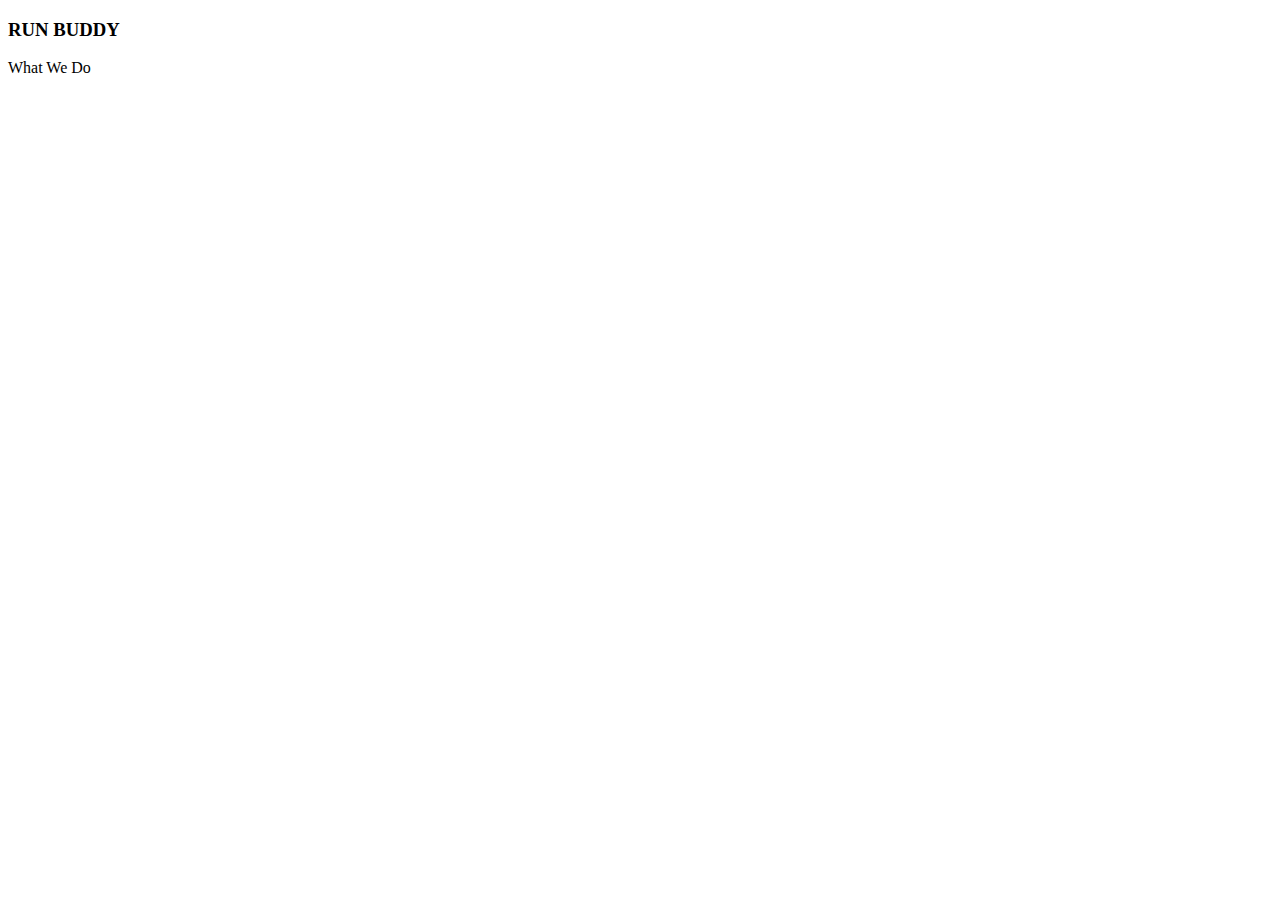
<file: index.html>
<!DOCTYPE html>
<html Lang="en">
    <Head> 
        <meta charset="UTF-8" />
        <title>Run Buddy</title>
    </Head>
    <body> 
        <h3>RUN BUDDY </h3>
        What We Do
    </body>
</html>
</file>
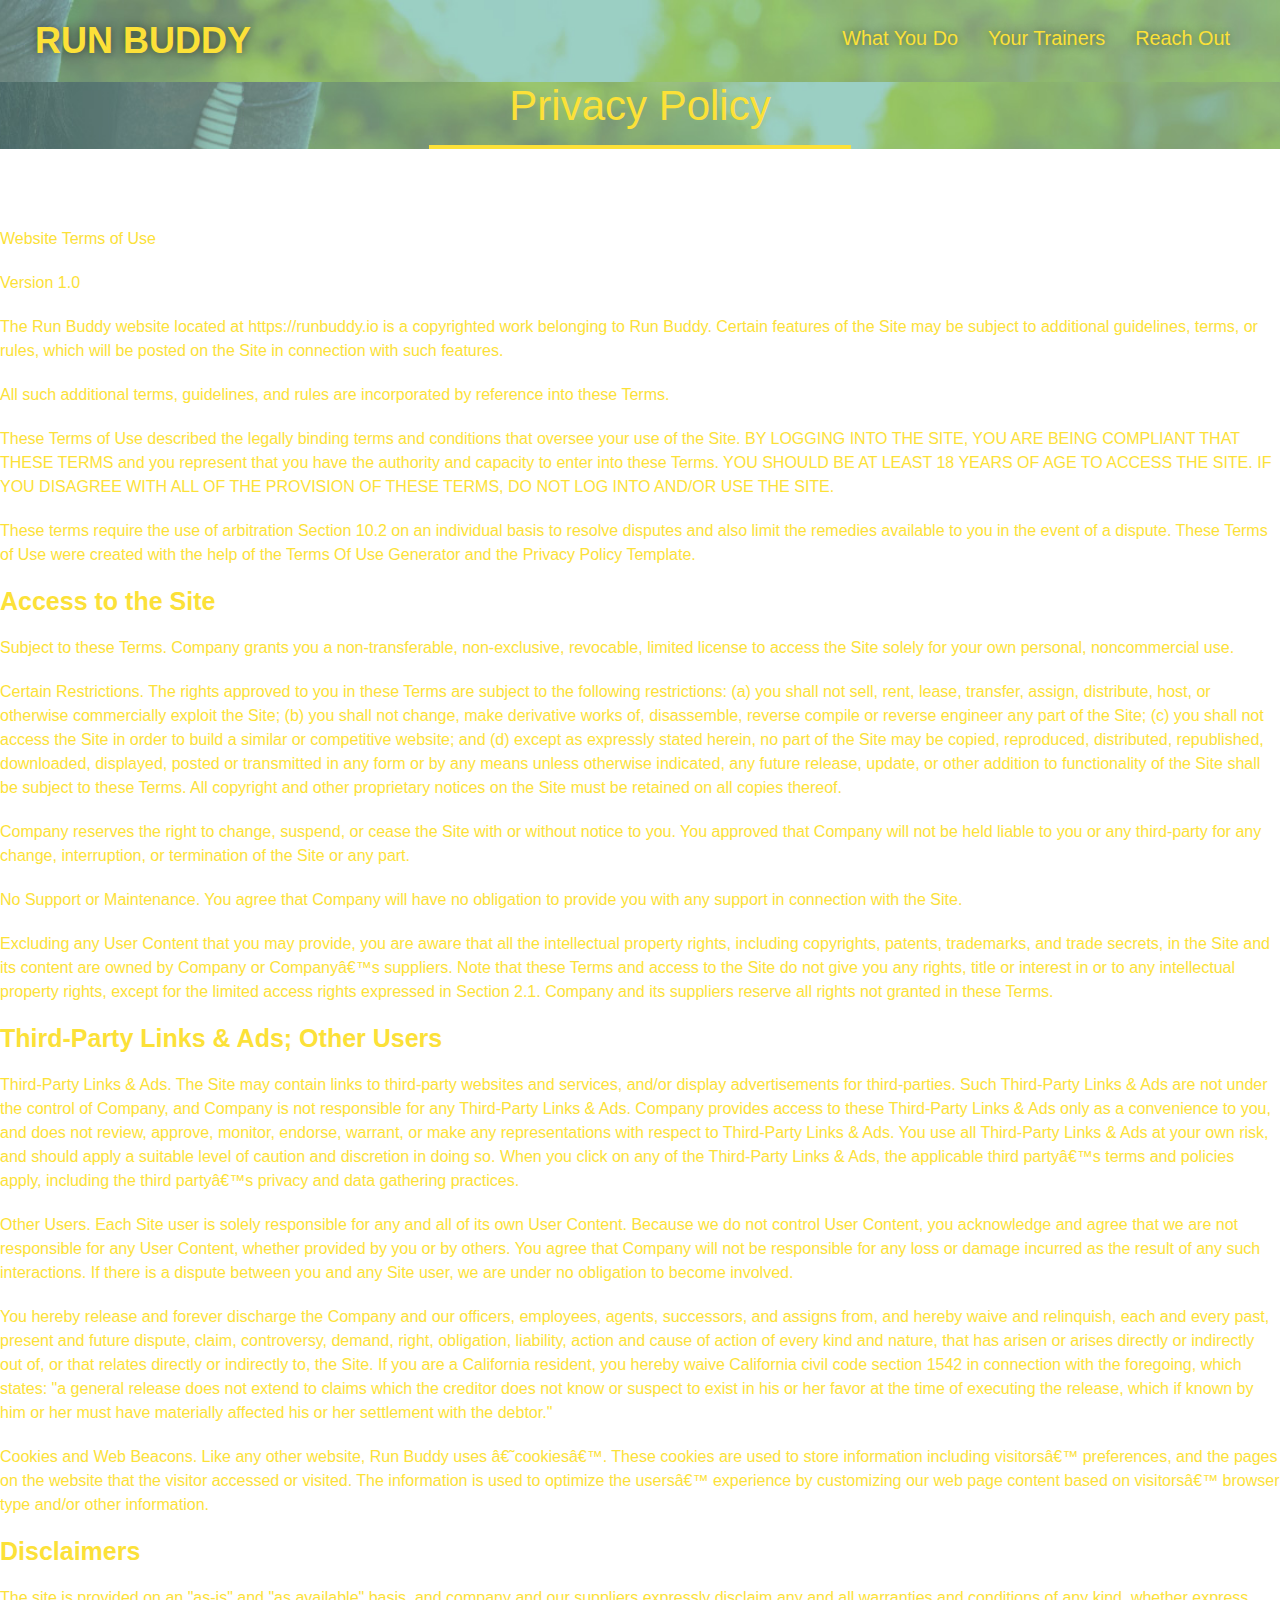
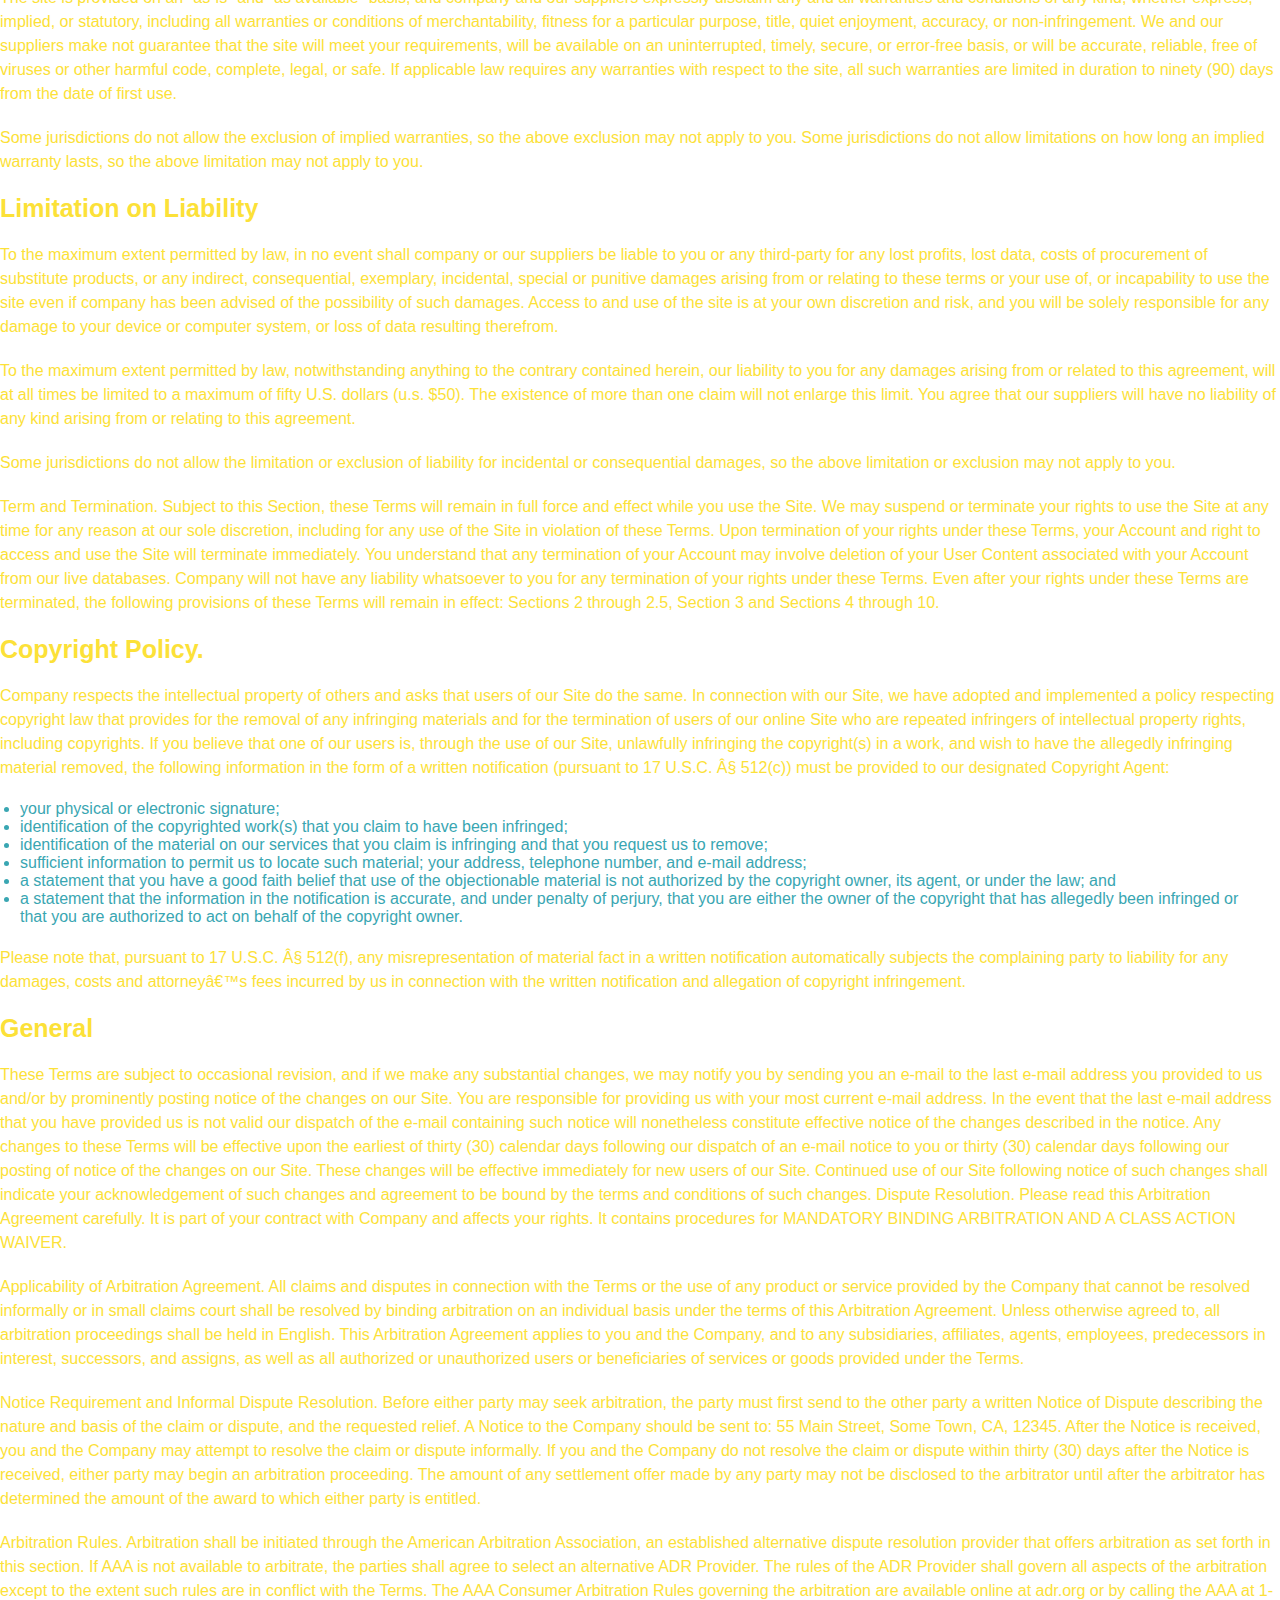
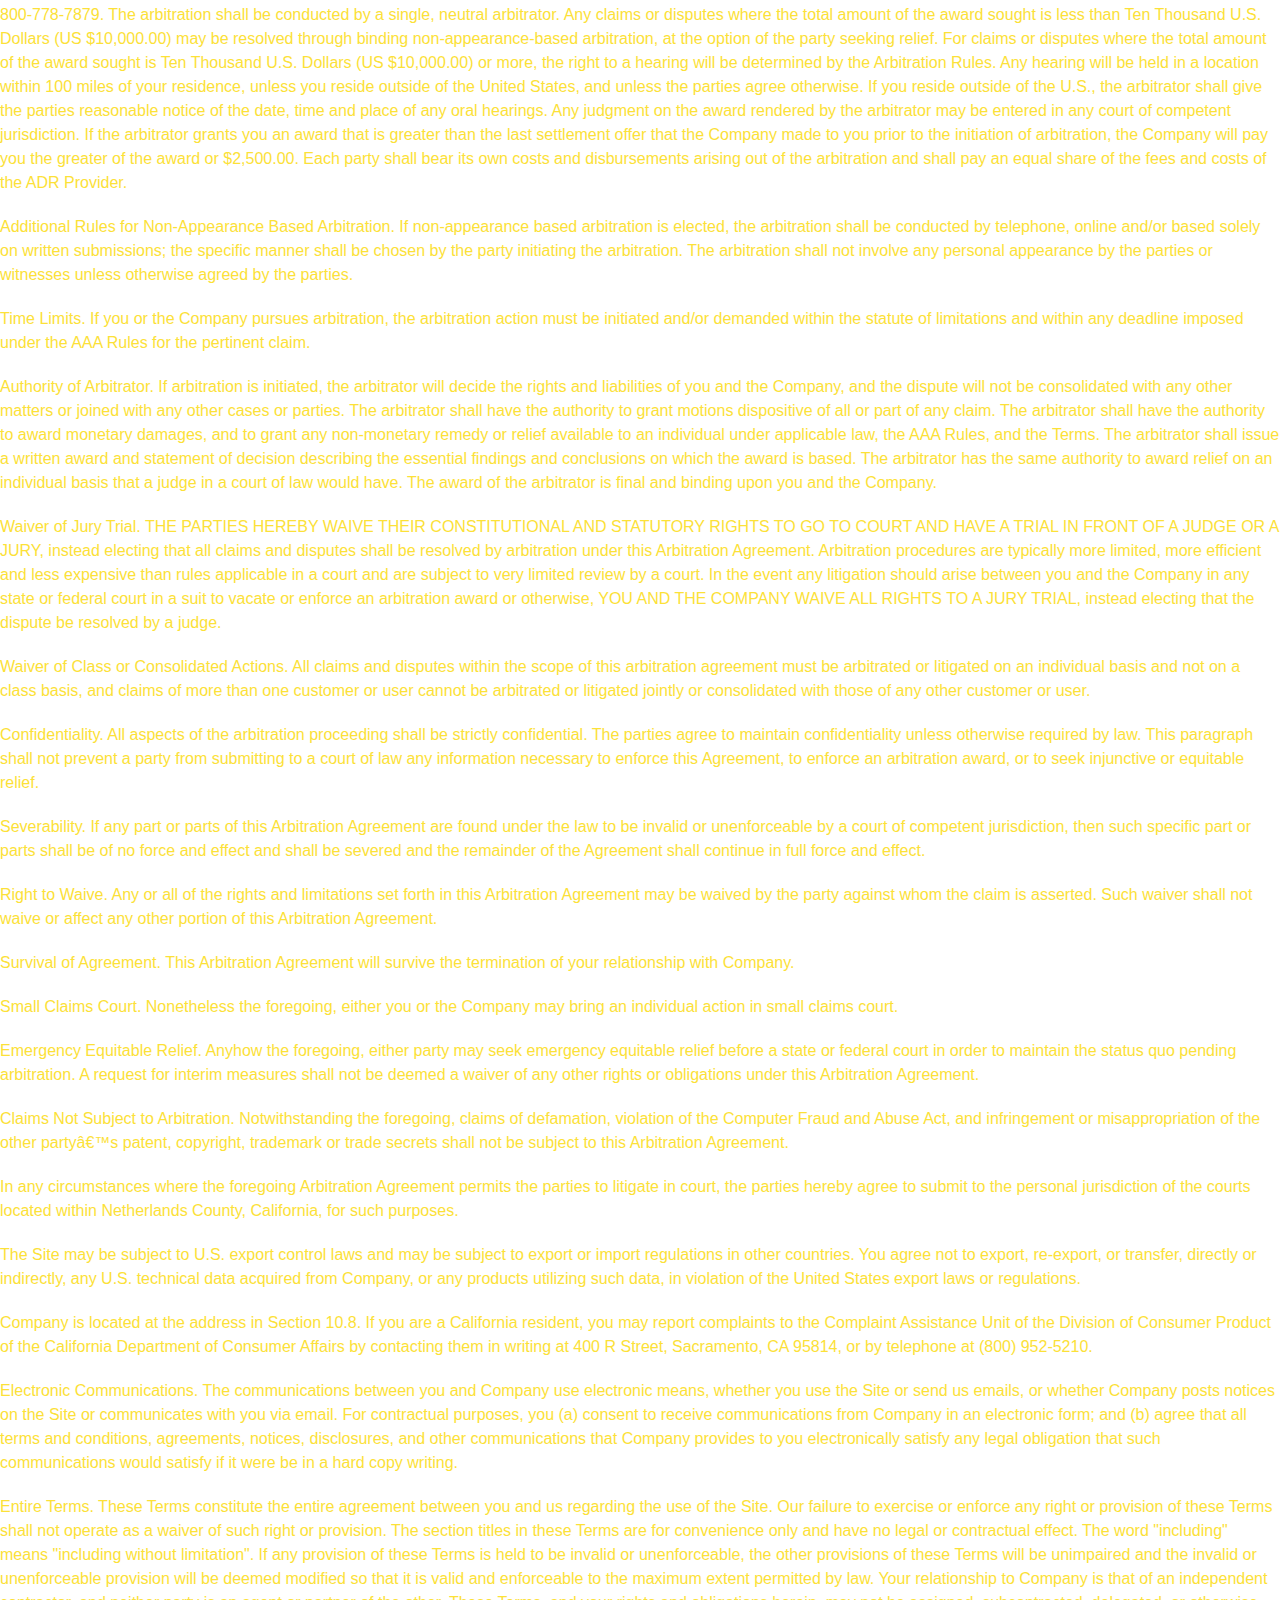
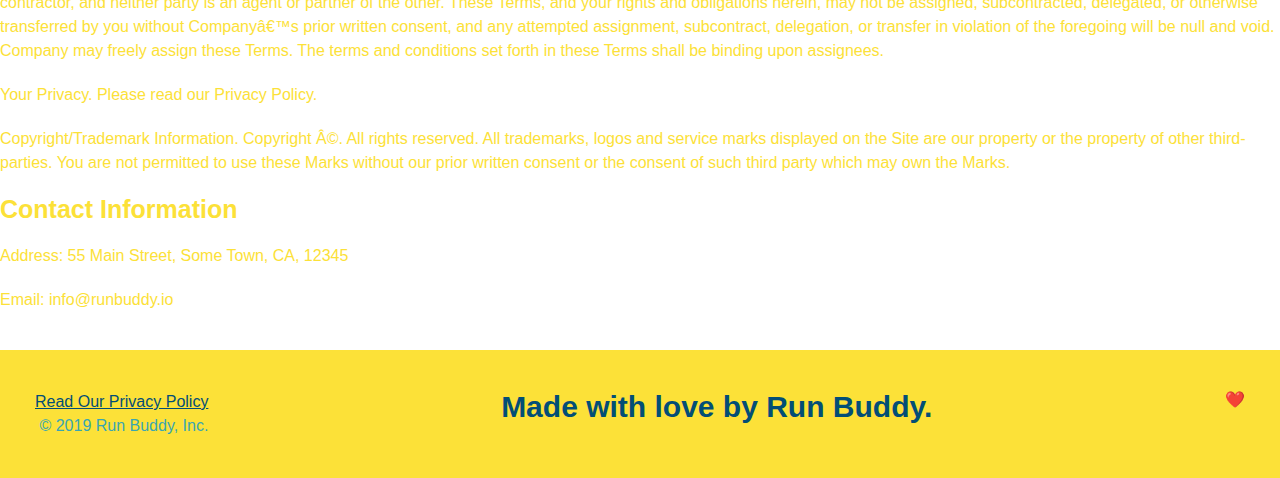
<file: run-buddy-privacy-policy.html>
<!DOCTYPE html>
<html lang="en">
    <head>
        <meta charset="UTF-8" />
        <title>Privacy Policy-Run Buddy</title>
        <link rel="stylesheet" href="./assets/css/runbuddy-style.css">
        <link rel="stylesheet" href="./assets/css/run-buddy-privacy-policy.css"
        
    </head>
    <body>
        <header>
            <h1>
             <a href="/runbuddy.html">RUN BUDDY </a>
             </h1>
            <nav>
                <!-- Unorder list element-->
                <ul>
                    <!-- List item element-->
                    <li>
                        <!-- Anchor element-->
                        <a href="./runbuddy.html#what-you-do"> What You Do </a>
                    </li>
                    <li>
                        <a href="./runbuddy.html#your-trainers"> Your Trainers </a>
                    </li>
                    <li>
                        <a href="./runbuddy.html#reach-out"> Reach Out </a>
                    </li>
                </ul>
            </nav>
        </header>
        <div Class="hero hero-secondary">
            <h2 class="page-title">
                Privacy Policy
            </h2>
        </div>
        <artice class="secondary-content">
            <p>
                Website Terms of Use
              </p>
        
              <p>
                Version 1.0
              </p>
        
              <p>
                The Run Buddy website located at https://runbuddy.io is a copyrighted work belonging to Run Buddy. Certain
                features of the Site may be subject to additional guidelines, terms, or rules, which will be posted on the Site
                in connection with such features.
              </p>
        
              <p>
                All such additional terms, guidelines, and rules are incorporated by reference into these Terms.
              </p>
        
              <p>
                These Terms of Use described the legally binding terms and conditions that oversee your use of the Site. BY
                LOGGING INTO THE SITE, YOU ARE BEING COMPLIANT THAT THESE TERMS and you represent that you have the authority
                and capacity to enter into these Terms. YOU SHOULD BE AT LEAST 18 YEARS OF AGE TO ACCESS THE SITE. IF YOU
                DISAGREE WITH ALL OF THE PROVISION OF THESE TERMS, DO NOT LOG INTO AND/OR USE THE SITE.
              </p>
        
              <p>
                These terms require the use of arbitration Section 10.2 on an individual basis to resolve disputes and also
                limit the remedies available to you in the event of a dispute. These Terms of Use were created with the help of
                the Terms Of Use Generator and the Privacy Policy Template.
              </p>
        
              <h3>
                Access to the Site
              </h3>
        
              <p>
                Subject to these Terms. Company grants you a non-transferable, non-exclusive, revocable, limited license to
                access the Site solely for your own personal, noncommercial use.
              </p>
        
              <p>
                Certain Restrictions. The rights approved to you in these Terms are subject to the following restrictions: (a)
                you shall not sell, rent, lease, transfer, assign, distribute, host, or otherwise commercially exploit the Site;
                (b) you shall not change, make derivative works of, disassemble, reverse compile or reverse engineer any part of
                the Site; (c) you shall not access the Site in order to build a similar or competitive website; and (d) except
                as expressly stated herein, no part of the Site may be copied, reproduced, distributed, republished, downloaded,
                displayed, posted or transmitted in any form or by any means unless otherwise indicated, any future release,
                update, or other addition to functionality of the Site shall be subject to these Terms. All copyright and other
                proprietary notices on the Site must be retained on all copies thereof.
              </p>
        
              <p>
                Company reserves the right to change, suspend, or cease the Site with or without notice to you. You approved
                that Company will not be held liable to you or any third-party for any change, interruption, or termination of
                the Site or any part.
              </p>
        
              <p>
                No Support or Maintenance. You agree that Company will have no obligation to provide you with any support in
                connection with the Site.
              </p>
        
              <p>
                Excluding any User Content that you may provide, you are aware that all the intellectual property rights,
                including copyrights, patents, trademarks, and trade secrets, in the Site and its content are owned by Company
                or Companyâ€™s suppliers. Note that these Terms and access to the Site do not give you any rights, title or
                interest in or to any intellectual property rights, except for the limited access rights expressed in Section
                2.1. Company and its suppliers reserve all rights not granted in these Terms.
              </p>
        
              <h3>
                Third-Party Links & Ads; Other Users
              </h3>
        
              <p>
                Third-Party Links & Ads. The Site may contain links to third-party websites and services, and/or display
                advertisements for third-parties. Such Third-Party Links & Ads are not under the control of Company, and Company
                is not responsible for any Third-Party Links & Ads. Company provides access to these Third-Party Links & Ads
                only as a convenience to you, and does not review, approve, monitor, endorse, warrant, or make any
                representations with respect to Third-Party Links & Ads. You use all Third-Party Links & Ads at your own risk,
                and should apply a suitable level of caution and discretion in doing so. When you click on any of the
                Third-Party Links & Ads, the applicable third partyâ€™s terms and policies apply, including the third partyâ€™s
                privacy and data gathering practices.
              </p>
        
              <p>
                Other Users. Each Site user is solely responsible for any and all of its own User Content. Because we do not
                control User Content, you acknowledge and agree that we are not responsible for any User Content, whether
                provided by you or by others. You agree that Company will not be responsible for any loss or damage incurred as
                the result of any such interactions. If there is a dispute between you and any Site user, we are under no
                obligation to become involved.
              </p>
        
              <p>
                You hereby release and forever discharge the Company and our officers, employees, agents, successors, and
                assigns from, and hereby waive and relinquish, each and every past, present and future dispute, claim,
                controversy, demand, right, obligation, liability, action and cause of action of every kind and nature, that has
                arisen or arises directly or indirectly out of, or that relates directly or indirectly to, the Site. If you are
                a California resident, you hereby waive California civil code section 1542 in connection with the foregoing,
                which states: "a general release does not extend to claims which the creditor does not know or suspect to exist
                in his or her favor at the time of executing the release, which if known by him or her must have materially
                affected his or her settlement with the debtor."
              </p>
        
              <p>
                Cookies and Web Beacons. Like any other website, Run Buddy uses â€˜cookiesâ€™. These cookies are used to store
                information including visitorsâ€™ preferences, and the pages on the website that the visitor accessed or visited.
                The information is used to optimize the usersâ€™ experience by customizing our web page content based on visitorsâ€™
                browser type and/or other information.
              </p>
        
              <h3>
                Disclaimers
              </h3>
        
              <p>
                The site is provided on an "as-is" and "as available" basis, and company and our suppliers expressly disclaim
                any and all warranties and conditions of any kind, whether express, implied, or statutory, including all
                warranties or conditions of merchantability, fitness for a particular purpose, title, quiet enjoyment, accuracy,
                or non-infringement. We and our suppliers make not guarantee that the site will meet your requirements, will be
                available on an uninterrupted, timely, secure, or error-free basis, or will be accurate, reliable, free of
                viruses or other harmful code, complete, legal, or safe. If applicable law requires any warranties with respect
                to the site, all such warranties are limited in duration to ninety (90) days from the date of first use.
              </p>
        
              <p>
                Some jurisdictions do not allow the exclusion of implied warranties, so the above exclusion may not apply to
                you. Some jurisdictions do not allow limitations on how long an implied warranty lasts, so the above limitation
                may not apply to you.
              </p>
        
              <h3>
                Limitation on Liability
              </h3>
        
              <p>
                To the maximum extent permitted by law, in no event shall company or our suppliers be liable to you or any
                third-party for any lost profits, lost data, costs of procurement of substitute products, or any indirect,
                consequential, exemplary, incidental, special or punitive damages arising from or relating to these terms or
                your use of, or incapability to use the site even if company has been advised of the possibility of such
                damages. Access to and use of the site is at your own discretion and risk, and you will be solely responsible
                for any damage to your device or computer system, or loss of data resulting therefrom.
              </p>
        
              <p>
                To the maximum extent permitted by law, notwithstanding anything to the contrary contained herein, our liability
                to you for any damages arising from or related to this agreement, will at all times be limited to a maximum of
                fifty U.S. dollars (u.s. $50). The existence of more than one claim will not enlarge this limit. You agree that
                our suppliers will have no liability of any kind arising from or relating to this agreement.
              </p>
        
              <p>
                Some jurisdictions do not allow the limitation or exclusion of liability for incidental or consequential
                damages, so the above limitation or exclusion may not apply to you.
              </p>
        
              <p>
                Term and Termination. Subject to this Section, these Terms will remain in full force and effect while you use
                the Site. We may suspend or terminate your rights to use the Site at any time for any reason at our sole
                discretion, including for any use of the Site in violation of these Terms. Upon termination of your rights under
                these Terms, your Account and right to access and use the Site will terminate immediately. You understand that
                any termination of your Account may involve deletion of your User Content associated with your Account from our
                live databases. Company will not have any liability whatsoever to you for any termination of your rights under
                these Terms. Even after your rights under these Terms are terminated, the following provisions of these Terms
                will remain in effect: Sections 2 through 2.5, Section 3 and Sections 4 through 10.
              </p>
        
              <h3>
                Copyright Policy.
              </h3>
        
              <p>
                Company respects the intellectual property of others and asks that users of our Site do the same. In connection
                with our Site, we have adopted and implemented a policy respecting copyright law that provides for the removal
                of any infringing materials and for the termination of users of our online Site who are repeated infringers of
                intellectual property rights, including copyrights. If you believe that one of our users is, through the use of
                our Site, unlawfully infringing the copyright(s) in a work, and wish to have the allegedly infringing material
                removed, the following information in the form of a written notification (pursuant to 17 U.S.C. Â§ 512(c)) must
                be provided to our designated Copyright Agent:
              </p>
        
              <ul>
                <li>
                  your physical or electronic signature;
                </li>
                <li>
                  identification of the copyrighted work(s) that you claim to have been infringed;
                </li>
                <li>
                  identification of the material on our services that you claim is infringing and that you request us to remove;
                </li>
                <li>
                  sufficient information to permit us to locate such material; your address, telephone number, and e-mail
                  address;
                </li>
                <li>
                  a statement that you have a good faith belief that use of the objectionable material is not authorized by the
                  copyright owner, its agent, or under the law; and
                </li>
                <li>
                  a statement that the information in the notification is accurate, and under penalty of perjury, that you are
                  either the owner of the copyright that has allegedly been infringed or that you are authorized to act on
                  behalf of the copyright owner.
                </li>
              </ul>
        
              <p>
                Please note that, pursuant to 17 U.S.C. Â§ 512(f), any misrepresentation of material fact in a written
                notification automatically subjects the complaining party to liability for any damages, costs and attorneyâ€™s
                fees incurred by us in connection with the written notification and allegation of copyright infringement.
              </p>
        
              <h3>
                General
              </h3>
        
              <p>
                These Terms are subject to occasional revision, and if we make any substantial changes, we may notify you by
                sending you an e-mail to the last e-mail address you provided to us and/or by prominently posting notice of the
                changes on our Site. You are responsible for providing us with your most current e-mail address. In the event
                that the last e-mail address that you have provided us is not valid our dispatch of the e-mail containing such
                notice will nonetheless constitute effective notice of the changes described in the notice. Any changes to these
                Terms will be effective upon the earliest of thirty (30) calendar days following our dispatch of an e-mail
                notice to you or thirty (30) calendar days following our posting of notice of the changes on our Site. These
                changes will be effective immediately for new users of our Site. Continued use of our Site following notice of
                such changes shall indicate your acknowledgement of such changes and agreement to be bound by the terms and
                conditions of such changes. Dispute Resolution. Please read this Arbitration Agreement carefully. It is part of
                your contract with Company and affects your rights. It contains procedures for MANDATORY BINDING ARBITRATION AND
                A CLASS ACTION WAIVER.
              </p>
        
              <p>
                Applicability of Arbitration Agreement. All claims and disputes in connection with the Terms or the use of any
                product or service provided by the Company that cannot be resolved informally or in small claims court shall be
                resolved by binding arbitration on an individual basis under the terms of this Arbitration Agreement. Unless
                otherwise agreed to, all arbitration proceedings shall be held in English. This Arbitration Agreement applies to
                you and the Company, and to any subsidiaries, affiliates, agents, employees, predecessors in interest,
                successors, and assigns, as well as all authorized or unauthorized users or beneficiaries of services or goods
                provided under the Terms.
              </p>
        
              <p>
                Notice Requirement and Informal Dispute Resolution. Before either party may seek arbitration, the party must
                first send to the other party a written Notice of Dispute describing the nature and basis of the claim or
                dispute, and the requested relief. A Notice to the Company should be sent to: 55 Main Street, Some Town, CA,
                12345. After the Notice is received, you and the Company may attempt to resolve the claim or dispute informally.
                If you and the Company do not resolve the claim or dispute within thirty (30) days after the Notice is received,
                either party may begin an arbitration proceeding. The amount of any settlement offer made by any party may not
                be disclosed to the arbitrator until after the arbitrator has determined the amount of the award to which either
                party is entitled.
              </p>
        
              <p>
                Arbitration Rules. Arbitration shall be initiated through the American Arbitration Association, an established
                alternative dispute resolution provider that offers arbitration as set forth in this section. If AAA is not
                available to arbitrate, the parties shall agree to select an alternative ADR Provider. The rules of the ADR
                Provider shall govern all aspects of the arbitration except to the extent such rules are in conflict with the
                Terms. The AAA Consumer Arbitration Rules governing the arbitration are available online at adr.org or by
                calling the AAA at 1-800-778-7879. The arbitration shall be conducted by a single, neutral arbitrator. Any
                claims or disputes where the total amount of the award sought is less than Ten Thousand U.S. Dollars (US
                $10,000.00) may be resolved through binding non-appearance-based arbitration, at the option of the party seeking
                relief. For claims or disputes where the total amount of the award sought is Ten Thousand U.S. Dollars (US
                $10,000.00) or more, the right to a hearing will be determined by the Arbitration Rules. Any hearing will be
                held in a location within 100 miles of your residence, unless you reside outside of the United States, and
                unless the parties agree otherwise. If you reside outside of the U.S., the arbitrator shall give the parties
                reasonable notice of the date, time and place of any oral hearings. Any judgment on the award rendered by the
                arbitrator may be entered in any court of competent jurisdiction. If the arbitrator grants you an award that is
                greater than the last settlement offer that the Company made to you prior to the initiation of arbitration, the
                Company will pay you the greater of the award or $2,500.00. Each party shall bear its own costs and
                disbursements arising out of the arbitration and shall pay an equal share of the fees and costs of the ADR
                Provider.
              </p>
        
              <p>
                Additional Rules for Non-Appearance Based Arbitration. If non-appearance based arbitration is elected, the
                arbitration shall be conducted by telephone, online and/or based solely on written submissions; the specific
                manner shall be chosen by the party initiating the arbitration. The arbitration shall not involve any personal
                appearance by the parties or witnesses unless otherwise agreed by the parties.
              </p>
        
              <p>
                Time Limits. If you or the Company pursues arbitration, the arbitration action must be initiated and/or demanded
                within the statute of limitations and within any deadline imposed under the AAA Rules for the pertinent claim.
              </p>
        
              <p>
                Authority of Arbitrator. If arbitration is initiated, the arbitrator will decide the rights and liabilities of
                you and the Company, and the dispute will not be consolidated with any other matters or joined with any other
                cases or parties. The arbitrator shall have the authority to grant motions dispositive of all or part of any
                claim. The arbitrator shall have the authority to award monetary damages, and to grant any non-monetary remedy
                or relief available to an individual under applicable law, the AAA Rules, and the Terms. The arbitrator shall
                issue a written award and statement of decision describing the essential findings and conclusions on which the
                award is based. The arbitrator has the same authority to award relief on an individual basis that a judge in a
                court of law would have. The award of the arbitrator is final and binding upon you and the Company.
              </p>
        
              <p>
                Waiver of Jury Trial. THE PARTIES HEREBY WAIVE THEIR CONSTITUTIONAL AND STATUTORY RIGHTS TO GO TO COURT AND HAVE
                A TRIAL IN FRONT OF A JUDGE OR A JURY, instead electing that all claims and disputes shall be resolved by
                arbitration under this Arbitration Agreement. Arbitration procedures are typically more limited, more efficient
                and less expensive than rules applicable in a court and are subject to very limited review by a court. In the
                event any litigation should arise between you and the Company in any state or federal court in a suit to vacate
                or enforce an arbitration award or otherwise, YOU AND THE COMPANY WAIVE ALL RIGHTS TO A JURY TRIAL, instead
                electing that the dispute be resolved by a judge.
              </p>
        
              <p>
                Waiver of Class or Consolidated Actions. All claims and disputes within the scope of this arbitration agreement
                must be arbitrated or litigated on an individual basis and not on a class basis, and claims of more than one
                customer or user cannot be arbitrated or litigated jointly or consolidated with those of any other customer or
                user.
              </p>
        
              <p>
                Confidentiality. All aspects of the arbitration proceeding shall be strictly confidential. The parties agree to
                maintain confidentiality unless otherwise required by law. This paragraph shall not prevent a party from
                submitting to a court of law any information necessary to enforce this Agreement, to enforce an arbitration
                award, or to seek injunctive or equitable relief.
              </p>
        
              <p>
                Severability. If any part or parts of this Arbitration Agreement are found under the law to be invalid or
                unenforceable by a court of competent jurisdiction, then such specific part or parts shall be of no force and
                effect and shall be severed and the remainder of the Agreement shall continue in full force and effect.
              </p>
        
              <p>
                Right to Waive. Any or all of the rights and limitations set forth in this Arbitration Agreement may be waived
                by the party against whom the claim is asserted. Such waiver shall not waive or affect any other portion of this
                Arbitration Agreement.
              </p>
        
              <p>
                Survival of Agreement. This Arbitration Agreement will survive the termination of your relationship with
                Company.
              </p>
        
              <p>
                Small Claims Court. Nonetheless the foregoing, either you or the Company may bring an individual action in small
                claims court.
              </p>
        
              <p>
                Emergency Equitable Relief. Anyhow the foregoing, either party may seek emergency equitable relief before a
                state or federal court in order to maintain the status quo pending arbitration. A request for interim measures
                shall not be deemed a waiver of any other rights or obligations under this Arbitration Agreement.
              </p>
        
              <p>
                Claims Not Subject to Arbitration. Notwithstanding the foregoing, claims of defamation, violation of the
                Computer Fraud and Abuse Act, and infringement or misappropriation of the other partyâ€™s patent, copyright,
                trademark or trade secrets shall not be subject to this Arbitration Agreement.
              </p>
        
              <p>
                In any circumstances where the foregoing Arbitration Agreement permits the parties to litigate in court, the
                parties hereby agree to submit to the personal jurisdiction of the courts located within Netherlands County,
                California, for such purposes.
              </p>
        
              <p>
                The Site may be subject to U.S. export control laws and may be subject to export or import regulations in other
                countries. You agree not to export, re-export, or transfer, directly or indirectly, any U.S. technical data
                acquired from Company, or any products utilizing such data, in violation of the United States export laws or
                regulations.
              </p>
        
              <p>
                Company is located at the address in Section 10.8. If you are a California resident, you may report complaints
                to the Complaint Assistance Unit of the Division of Consumer Product of the California Department of Consumer
                Affairs by contacting them in writing at 400 R Street, Sacramento, CA 95814, or by telephone at (800) 952-5210.
              </p>
        
              <p>
                Electronic Communications. The communications between you and Company use electronic means, whether you use the
                Site or send us emails, or whether Company posts notices on the Site or communicates with you via email. For
                contractual purposes, you (a) consent to receive communications from Company in an electronic form; and (b)
                agree that all terms and conditions, agreements, notices, disclosures, and other communications that Company
                provides to you electronically satisfy any legal obligation that such communications would satisfy if it were be
                in a hard copy writing.
              </p>
        
              <p>
                Entire Terms. These Terms constitute the entire agreement between you and us regarding the use of the Site. Our
                failure to exercise or enforce any right or provision of these Terms shall not operate as a waiver of such right
                or provision. The section titles in these Terms are for convenience only and have no legal or contractual
                effect. The word "including" means "including without limitation". If any provision of these Terms is held to be
                invalid or unenforceable, the other provisions of these Terms will be unimpaired and the invalid or
                unenforceable provision will be deemed modified so that it is valid and enforceable to the maximum extent
                permitted by law. Your relationship to Company is that of an independent contractor, and neither party is an
                agent or partner of the other. These Terms, and your rights and obligations herein, may not be assigned,
                subcontracted, delegated, or otherwise transferred by you without Companyâ€™s prior written consent, and any
                attempted assignment, subcontract, delegation, or transfer in violation of the foregoing will be null and void.
                Company may freely assign these Terms. The terms and conditions set forth in these Terms shall be binding upon
                assignees.
              </p>
        
              <p>
                Your Privacy. Please read our Privacy Policy.
              </p>
        
              <p>
                Copyright/Trademark Information. Copyright Â©. All rights reserved. All trademarks, logos and service marks
                displayed on the Site are our property or the property of other third-parties. You are not permitted to use
                these Marks without our prior written consent or the consent of such third party which may own the Marks.
              </p>
        
              <h3>
                Contact Information
              </h3>
        
              <p>
                Address: 55 Main Street, Some Town, CA, 12345
              </p>
        
              <p>
                Email: info@runbuddy.io
              </p>
        
        </artice>
        <footer>
            <div>
                <a href="./run-buddy-privacy-policy.html"> Read Our Privacy Policy</a> 
                <br />
                &copy; 2019 Run Buddy, Inc.
            </div>
                <h2> Made with love by Run Buddy.</h2> ❤️
        </footer>
    </body>

</html>
</file>
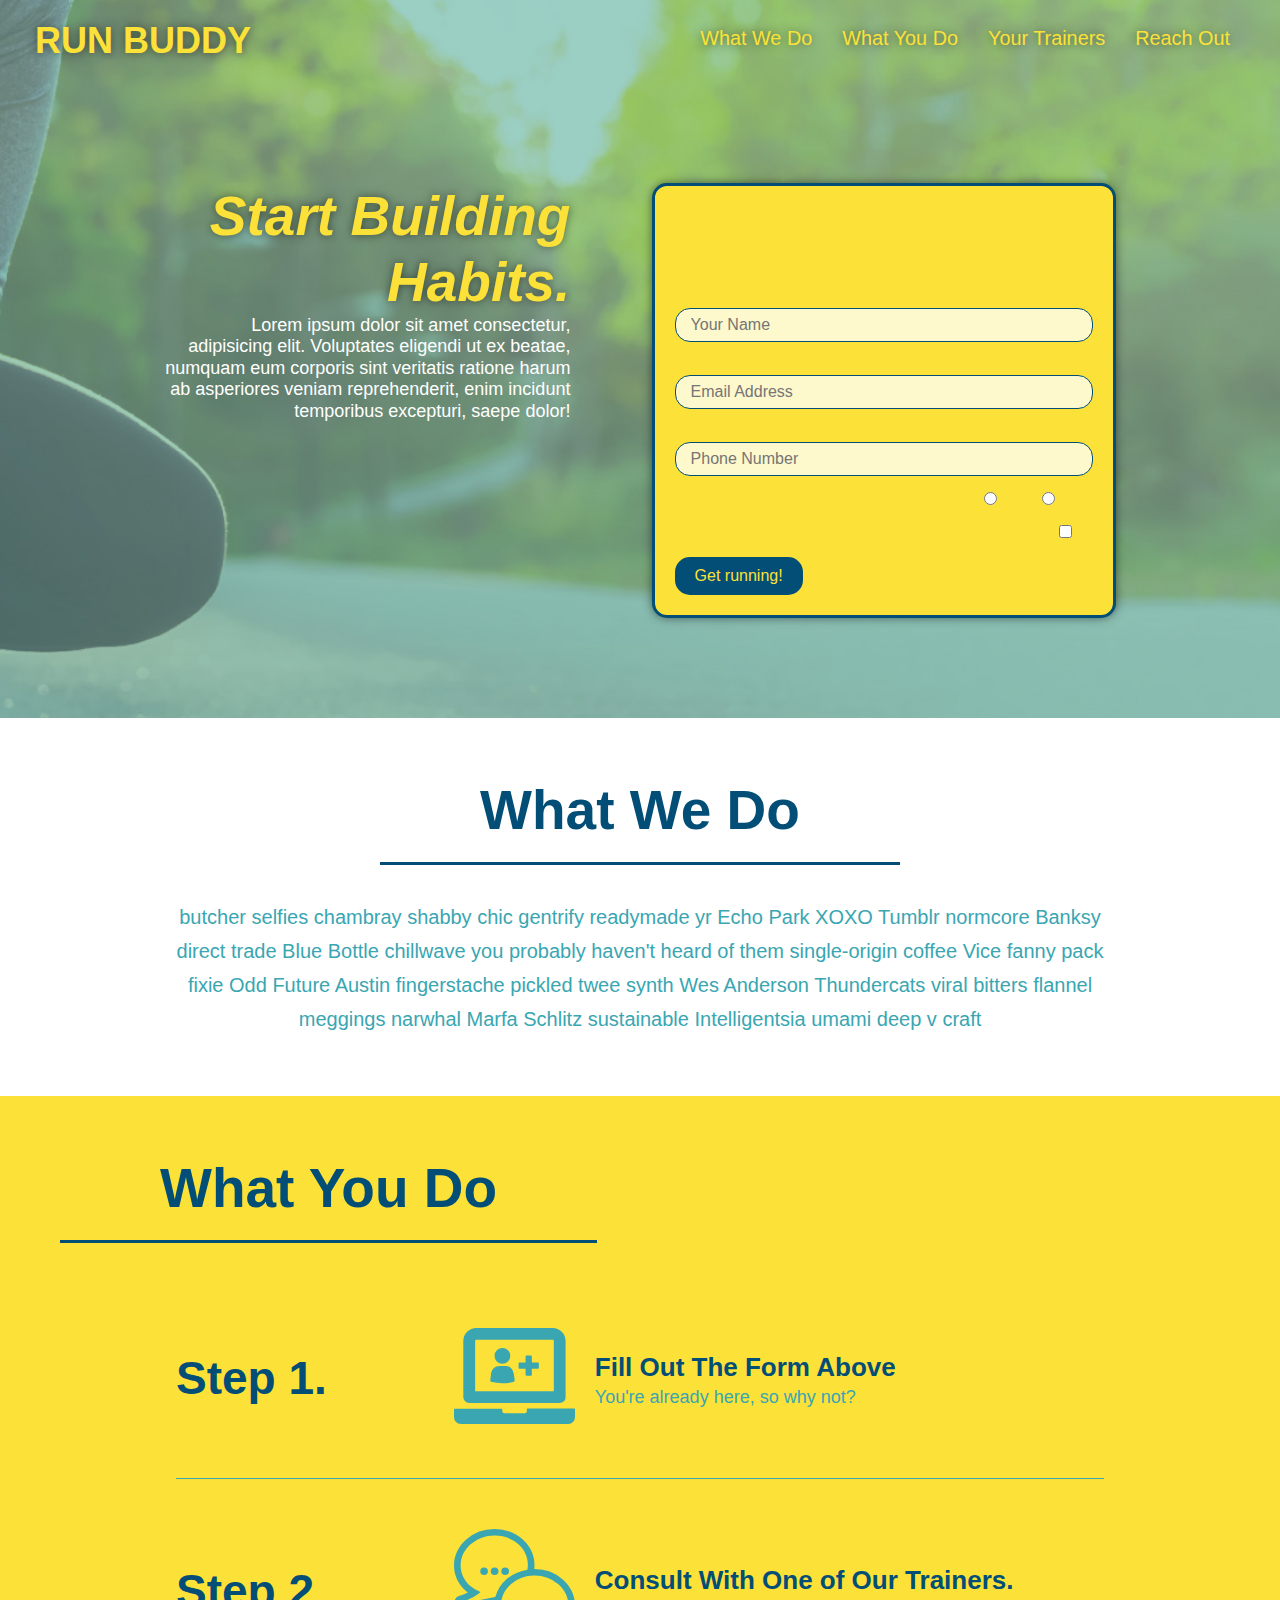
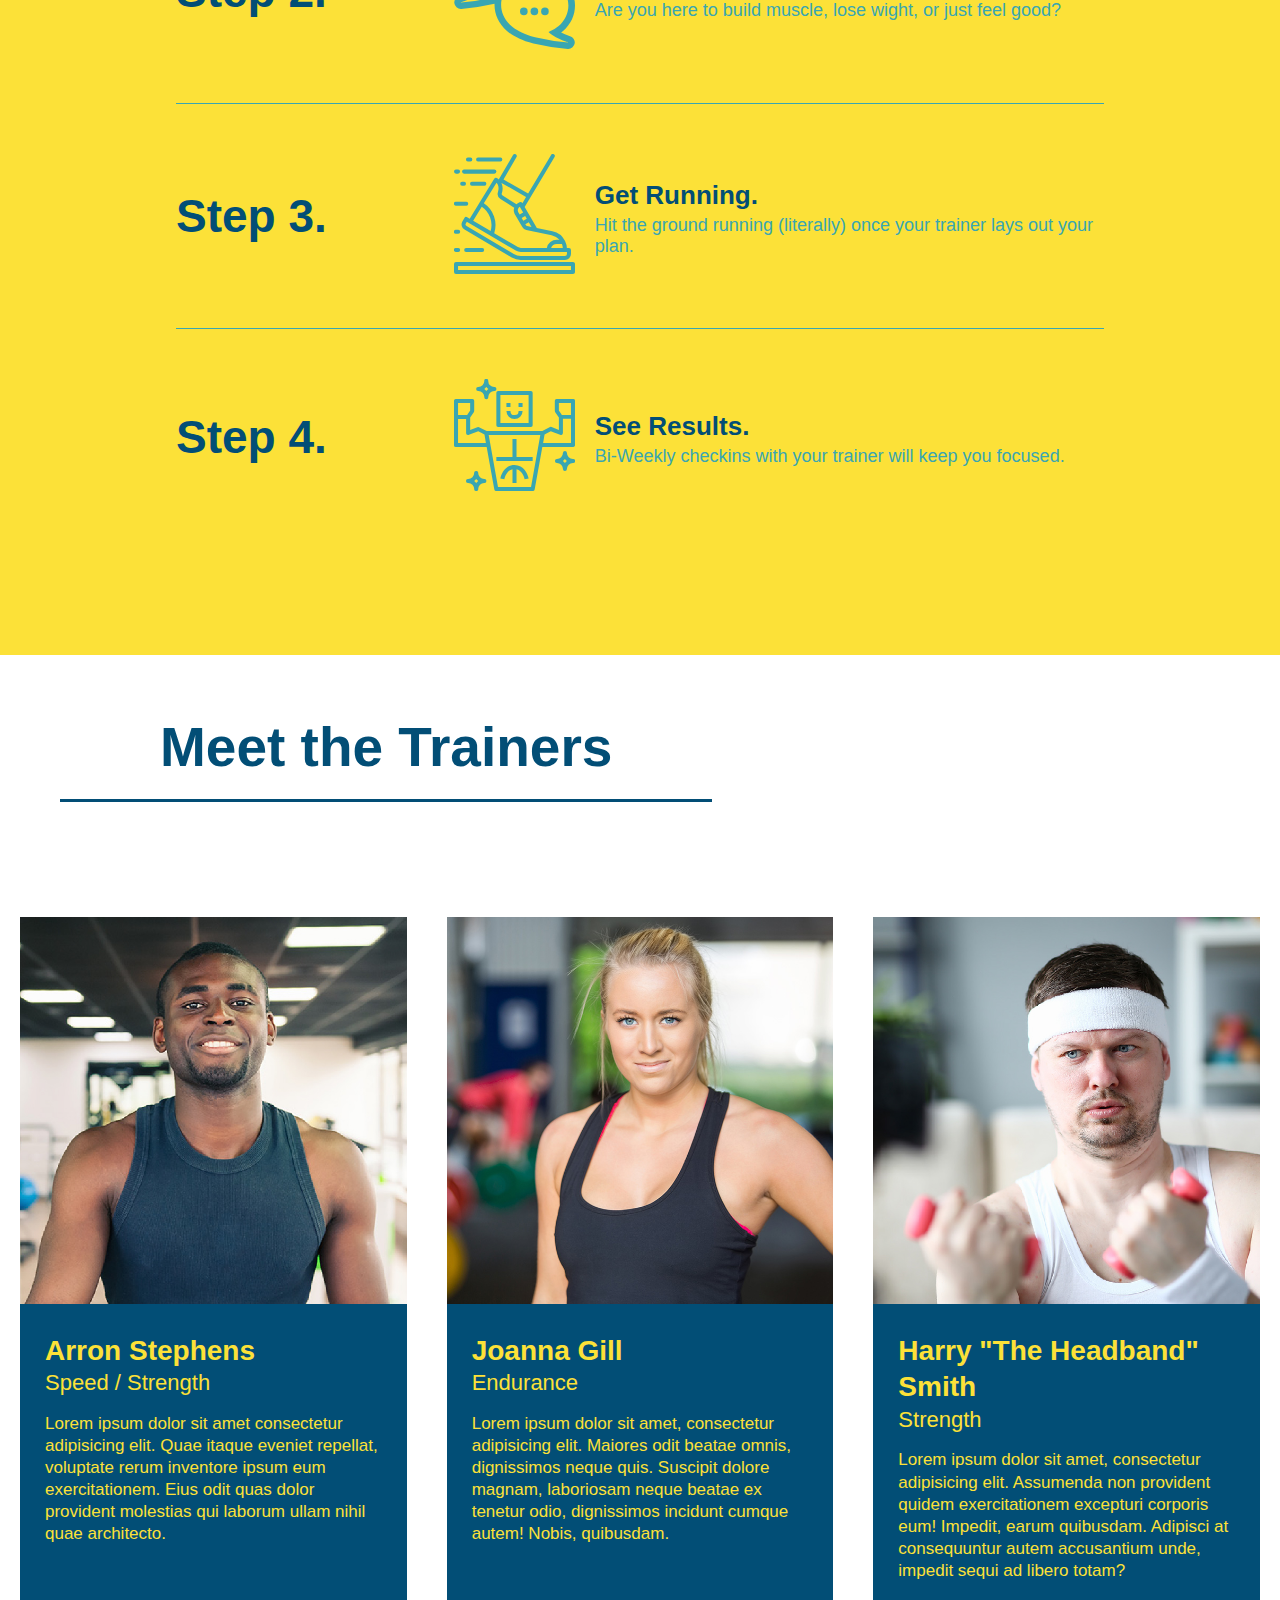
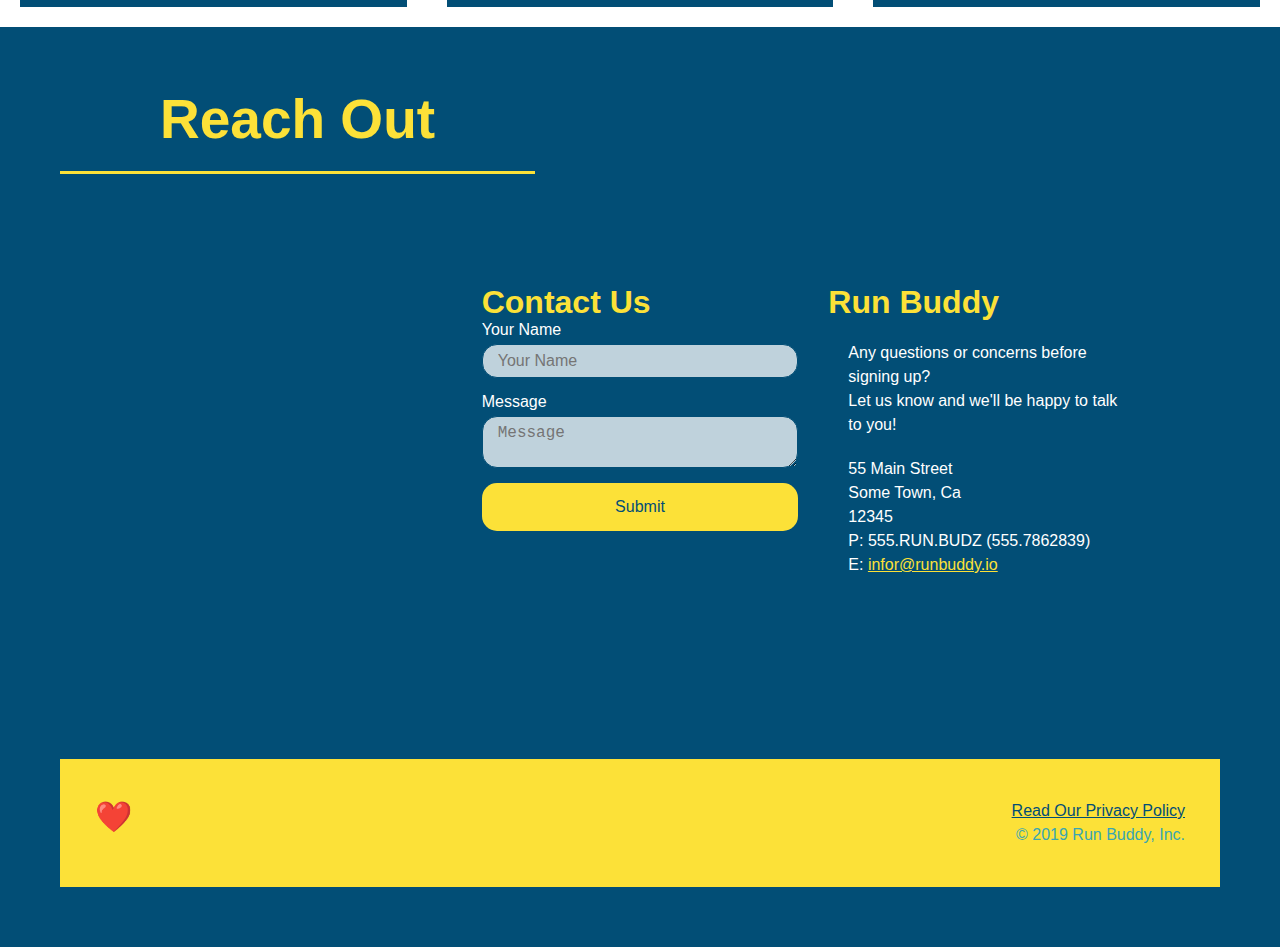
<file: runbuddy.html>
<!DOCTYPE html>
<html Lang="en">
    <Head> 
        <meta charset="UTF-8" />
        <title> Run Buddy
        </title>
        <link rel="stylesheet" href="assets\css\runbuddy-style.css" />
    </Head>
    <body> 
        <!--navigation-->
        <header>
            <h1>
             <a href="/runbuddy.html">RUN BUDDY </a>
             </h1>
            <nav>
                <!-- Unorder list element-->
                <ul>
                    <!-- List item element-->
                    <li>
                        <!-- Anchor element-->
                        <a href="./run-buddy-privacy-policy.html#what-We-Do"> What We Do</a>
                    </li>
                    <li>
                        <a href="#what-you-do"> What You Do </a>
                    </li>
                    <li>
                        <a href="#your-trainers"> Your Trainers </a>
                    </li>
                    <li>
                        <a href="#reach-out"> Reach Out </a>
                    </li>
                </ul>
            </nav>
        </header>

        <!--hero-->
        <section class="hero">
            <div class="hero-cta">
                <h2>Start Building Habits.</h2>
                <p> Lorem ipsum dolor sit amet consectetur, adipisicing elit. Voluptates eligendi ut ex beatae, numquam eum corporis sint veritatis ratione harum ab asperiores veniam reprehenderit, enim incidunt temporibus excepturi, saepe dolor!
                </p>
            </div> 
            <div class="hero-form">
                <h3>Get Started Today</h3>
                <p>Fill out this form and one of our trainers will schedule a consult</p>
                <!-- add form elemnt-->
                <form >
                    <label for="name"> Enter full name:</label>
                    <input type="text" placeholder="Your Name" name="name" id="name" class="form-input"/> 
                    <label for="email"> Enter email address:</label>
                    <input type="email" placeholder="Email Address" name="email" id="email" class="form-input" />
                    <label for="phone"> Enter a telephone number:</label>
                    <input type="tel" placeholder="Phone Number" name="phone" id="phone" class="form-input"/>
                    <p>
                        Have you worked out with a trainer before?
                        <input type="radio" name="trainer-confirm" id="trainer-yes"/>
                        <label for="trainer-yes">Yes</label>
                        <input type="radio" name="trainer-confirm" id="trainer-no"/>
                        <label for="trainer-no">No</label>
                    </p>
                </form>    
                    <p>
                        <label for="checkbox">
                            I acknowledge that I am at least 18 years old of age.
                        </label>
                        <input type="checkbox" name="age-confirmation" id="checkbox" />
                    </p>
                    <button type="submit">
                        Get running!
                    </button>
                </form>
            </div>
        </section>
        <!--end hero-->
        <!--"what we do" section-->
        <section id="what-we-do" class="intro">
            <div class="flex-row">
                <h2 class="section-title primary-border"> 
                    What We Do 
                </h2>
            </div>
            <div class="flex-row">
                <p>
                    butcher selfies chambray shabby chic gentrify readymade yr Echo Park XOXO Tumblr normcore Banksy direct trade Blue Bottle chillwave you probably haven't heard of them single-origin coffee Vice fanny pack fixie Odd Future Austin fingerstache pickled twee synth Wes Anderson Thundercats viral bitters flannel meggings narwhal Marfa Schlitz sustainable Intelligentsia umami deep v craft
                </p>
            </div>    
        </section>

        <!--"What you do" section-->
        <section id="what-you-do" class="steps">
            <h2 class="section-title secondary-border" id="what-you-do"> What You Do</h2>
            <div class="step">
                <h3>Step 1.</h3>
                <div class="step-info">
                    <div class="step-img">
                        <img src="./assets/css/images/step-1.svg" alt="" />
                    </div>
                    <div class="step-text">
                        <h4>Fill Out The Form Above</h4>
                        <p>You're already here, so why not?</p>
                    </div>
                </div> 
            </div>
            <div class="step">
                <h3>Step 2.</h3>
                <div class="step-info">
                    <div class="step-img">
                        <img src="./assets/css/images/step-2.svg" alt="" />
                    </div>
                    <div class="step-text">
                        <h4> Consult With One of Our Trainers. </h4>
                        <p>Are you here to build muscle, lose wight, or just feel good?</p>
                    </div>
                </div> 
            </div>
            <div class="step">
                <h3>Step 3.</h3>
                <div class="step-info">
                    <div class="step-img">
                        <img src="./assets/css/images/step-3.svg" alt="" />
                    </div>
                    <div class="step-text">
                        <h4> Get Running. </h4>
                        <p>Hit the ground running (literally) once your trainer lays out your plan.</p>
                    </div>
                </div> 
            </div>
            <div class="step">
                <h3>Step 4.</h3>
                <div class="step-info">
                    <div class="step-img">
                        <img src="./assets/css/images/step-4.svg" alt="" />
                    </div>
                    <div class="step-text">
                        <h4> See Results. </h4>
                        <p>Bi-Weekly checkins with your trainer will keep you focused.</p>
                    </div>
                </div> 
            </div>
        </section>

        <!--"meet the trainer" section-->
        <section id="your-trainers">
            <h2 class="section-title primary-border">
                Meet the Trainers
            </h2>
        </section>
        <div class="trainers">
         <article class="trainer">
            <img src="assets/css/images/trainer-1.jpg" alt="Arron Stephens in his workout clothes, ready to pump iron" />
            <div class="trainer-bio"> 
                <h3 class="trainer-name"> Arron Stephens</h3>
                <h4 class="trainer-role">Speed / Strength</h4>
                <p>
                    Lorem ipsum dolor sit amet consectetur adipisicing elit. Quae itaque eveniet repellat, voluptate rerum inventore ipsum eum exercitationem. Eius odit quas dolor provident molestias qui laborum ullam nihil quae architecto.
                </p>
            </div>
         </article>
         <article class="trainer">
            <img src="./assets/css/images/trainer-2.jpg" alt="Joanna Gill cooling off after a workout" />
            <div class="trainer-bio"> 
                <h3 class="trainer-name"> Joanna Gill</h3>
                <h4 class="trainer-role">Endurance</h4>
                <p>
                    Lorem ipsum dolor sit amet, consectetur adipisicing elit. Maiores odit beatae omnis, dignissimos neque quis. Suscipit dolore magnam, laboriosam neque beatae ex tenetur odio, dignissimos incidunt cumque autem! Nobis, quibusdam.
                </p>
            </div>
         </article>  
         <article class="trainer">
            <img src="./assets/css/images/trainer-3.jpg" alt="Harry Smith wearing a headband and lifting comically small pink wights"/>
            <div class="trainer-bio">
                <h3 class="trainer-name">Harry "The Headband" Smith</h3>
                <h4 class="trainer-role">Strength</h4>
                <p>
                    Lorem ipsum dolor sit amet, consectetur adipisicing elit. Assumenda non provident quidem exercitationem excepturi corporis eum! Impedit, earum quibusdam. Adipisci at consequuntur autem accusantium unde, impedit sequi ad libero totam?
                </p>
            </div>
         </article>
        </div>
        <!--"reach out" section-->
        <section id="reach-out" class="contact">
            <h2 class="section-title secondary-border"> 
                Reach Out
            </h2>
        <section class="contact-info">
            <iframe 
                src="https://www.google.com/maps/embed?pb=!1m18!1m12!1m3!1d12150.52649940747!2d-111.77285256808221!3d40.41701076983923!2m3!1f0!2f0!3f0!3m2!1i1024!2i768!4f13.1!3m3!1m2!1s0x874d80d30185b485%3A0x5b4f188fb5d03119!2s10181%204390%20W%2C%20Cedar%20Hills%2C%20UT%2084062!5e0!3m2!1sen!2sus!4v1597179559666!5m2!1sen!2sus" 
                width="600" 
                height="450"
                frameborder="0" 
                style="border:0;" 
                allowfullscreen="" aria-hidden="false" tabindex="0">
            </iframe>
            <div class="contact-form">
                <h3>Contact Us</h3>
                <form>
                    <label for="contact-name"> Your Name </label>
                    <input type="text" id="contact-name" Placeholder="Your Name"/>
                    <label for="contact-message"> Message </label>
                    <textarea id="contact-message" placeholder="Message"></textarea>
                    <button Type="submit">Submit</button>
                </form>
            </div>
            <div>
                <h3>Run Buddy</h3>
                <p>
                    Any questions or concerns before signing up?
                    <br />
                    Let us know and we'll be happy to talk to you!
                </p>
                <address>
                    55 Main Street <br />
                    Some Town, Ca <br />
                    12345<br />
                    P: 555.RUN.BUDZ (555.7862839) <br />
                    E: <a href="mailto:infor@runbuddy.io"> infor@runbuddy.io </a>
                </address>
            </div>
        </section>

        <!--Footer-->
        <footer>
            <h2>❤️ Made with love by Run Buddy.</h2>
            <div>
                <a href="./run-buddy-privacy-policy.html"> Read Our Privacy Policy</a> 
                <br />
                &copy; 2019 Run Buddy, Inc.
            </div>
        </footer>

    </body>
</html>
</file>
<file: assets/css/runbuddy-style.css>
* {
    margin: 0;
    padding: 0;
    box-sizing: border-box;
}
body {
    /* more on this crazy alphanumerical value in a minute! */
    color: #39a6b2;
    font-family: Helvetica, Arial, sans-serif;
  }
  /* apply styles to <header> */
  header {
    background-image: url(../css/images/hero-bg.jpg);
    background-size: cover;
    background-position: 80%;
    background-attachment: fixed;
    padding: 20px 35px;
    background-color: #39a6b2;
    display: flex;
    justify-content: space-between;
    flex-wrap: wrap;
    position: -webkit-sticky;
    position: sticky;
    top: 0;
  }
  header a {
      text-decoration: none;
      color: #fce138;
  }
  header nav {
      margin: 7px 0;
  }
  header nav ul {
      display: flex;
      flex-wrap: wrap;
      justify-content: space-between;
      align-items: center;
      list-style: none;
  }
  header nav ul li a {
      padding: 10px 15px;
      font-weight: lighter;
      font-size: 1.55vw;
      text-shadow: 0 0 10px rgba(0,0,0,0.5);
  }
  header nav ul li a:hover {
     background: #fce138;
     color: #024e76;
     border-radius: 15px;
     text-shadow: none;
  }
  header h1 {
      font-weight: bold;
      font-size: 36px;
      color: #fce138;
      margin: 0;
      text-shadow: 0 0 10px rgba(0,0,0,0.5);
  }
  header h1 a {
      font-weight: bold;
      font-size: 36px;
      color: #fce138;
      margin: 0;
    
  }
    footer {
      background: #fce138;
      width: 100%;
      padding: 40px 35px;
      display: flex;
      justify-content: space-between;
      flex-wrap: wrap;
  }
    footer div {
    line-height: 1.5;
    text-align: right;
  }
  footer h2 {
      font-size: 30px;
      margin: 0;
      color:#024e76;
  }
  footer a {
      color: #024e76
  }
  section {
      padding: 60px;
  }
  
  .hero {
      background-image: url(../css/images/hero-bg.jpg);
      background-size: cover;
      background-position: 80%;
      background-attachment: fixed;
      display: flex;
      justify-content: center;
      flex-wrap: wrap;
      align-items: flex-start;
  }
  .hero-cta {
      width: 35%;
      text-align: right;
      margin: 3.5%;
      color: #fff;
      font-size: 18px;
      line-height: 1.2;
  }
  .hero-cta h2 {
      font-style: italic;
      font-size: 55px;
      color:#fce138;
      text-shadow: 0 0 10px rgba(0,0,0,0.5);
  }
  .hero-secondary {
      background-color: black;
      color: red;
  }
  .hero-form {
     background-color: #fce138;
     padding: 20px;
     color: rgba(252,225,56,0.80);
     border: solid 3px #024e76;
     width: 40%;
     margin: 3.5%;
     box-shadow: 0 0 10px rgba(0,0,0,0.5);
     border-radius: 15px;
  } 
    .hero-form h3 {
    font-size: 24px;
    margin: 0;
    
  }
  .hero-form p{
      margin: 5px 0 15px 0;
  }
      
 .form-input {
     border: 1px solid #024e76;
     display: block;
     padding: 7px 15px;
     font-size: 16px;
     color: #024e76;
     width: 100%;
     margin-bottom: 15px;
     border-radius: 15px;
     background-color: rgba(255,255,255,0.75);
  }
  .form-input:focus {
      background-color: rgba(255,255,255,1);
      outline: none;
  }
 .hero-form label {
     margin: 0 5px;
 }
.hero-form button {
    color: #fce138;
    background-color: #024e76;
    border: none;
    padding: 10px 20px;
    font-size: 16px;
    border-radius: 15px;
}
.hero-form button:hover {
    background-color: #39a6b2;
}
.intro p {
    margin: 0 auto;
    line-height: 1.7;
    color: #39a6b2;
    width: 80%;
    font-size: 20px;
    text-align: center;
}
.steps {
    background: #fce138;
}
.step {
    margin: 50px auto;
    padding-bottom: 50px;
    width: 80%;
    border-bottom: 1px solid #39a6b2;
    display: flex;
    flex-wrap: wrap;
    align-items: center;
    justify-content: space-between;
}
.step:last-child {
    border-bottom: none;
}
.section-title {
    font-size: 48px;
    color: #024e76;
    border-bottom: 3px;
}
.primary-border {
    border-color: #fce138;
}
.secondary-border {
    border-color: #39a6b2
}

.step h3 {
    color: #024e76;
    font-size: 46px;
    flex: 1 30%;
}
.step-info {
    flex: 2 70%;
    display: flex;
    flex-wrap: wrap;
    align-items: center;
}
.step-img {
    flex: 1 12%;
    margin-right: 20px;
}
.step-img img {
    max-width: 100%;
}
.step-text {
    flex: 12;
}
.step-text p {
    color: #39a6b2;
    font-size: 18px;
}
.step-text h4 {
    font-size: 26px;
    line-height: 1.5;
    color: #024e76;
}
.trainers {
    width: 100%;
    margin: 0 auto;
    display: flex;
    flex-wrap: wrap;
    justify-content: space-around;
}
.trainer {
    margin: 20px;
    background: #024e76;
    color: #fce138;
    flex: 1;
}
.trainer img {
    width: 100%;
}
.trainer-bio {
    padding: 25px;
    line-height: 1.3;
}
.text-left {
    text-align: left;
}
.text-right {
    text-align: right;
}
.trainer-bio h3 {
    font-size: 28px;
}
.trainer-bio h4 {
    font-weight: lighter;
    font-size: 22px;
    margin-bottom: 15px;
}
.trainer-bio p {
    font-size: 17px;
}
.section-title {
    font-size: 55px;
    display: inline-block;
    padding: 0 100px 20px 100px;
    border-bottom: 3px solid;
    margin-bottom: 35px;
    color: #024e76;
    padding-bottom: 20px;
    text-align: center;
    margin: 0 auto 35px auto;
    widows: 50%;
}
.contact {
    background: #024e76;
}
.contact h2 {
    color: #fce138;
}
.contact-info {
    display: flex;
    justify-content: space-between;
    flex-wrap: wrap;
}
.contact-info >* {
    flex: 1;
    margin: 15px;
}
.contact-info iframe {
    height: 400px;
}
.contact-info div {
    color: white;
}
.contact-info h3 {
    color: #fce138;
    font-size: 32px;
}
.contact-info p, .contact-info address {
    margin: 20px;
    line-height: 1.5;
    font-size: 16px;
    font-style: normal;
}
.contact-form input, .contact-form textarea {
    background-color: rgba(255,255,255,.75);
    border: 1px solid #024e76;
    display: block;
    padding: 7px 15px;
    font-size: 16px;
    color: #024e76;
    width: 100%;
    margin-bottom: 15px;
    margin-top: 5px;
    border-radius: 15px;
}
.contact-form input:focus, .contact-form textarea:focus {
    background-color: rgba(255,255,255,1);
    outline: none;
}
.contact-form button {
    width: 100%;
    border: none;
    background: #fce138;
    color: #024e76;
    text-align: center;
    padding: 15px 0;
    font-size: 16px;
    border-radius: 15px;
}
.contact-form button:hover {
    color: #fce138;
    background: #39a6b2;
}
.contact-info a {
    color: #fce138;
}
.flex-row {
    display: flex;
}
.service {
    background: #fce138;
}
.service-grid-wrapper {
    display: flex;
    width: 100%;
    justify-content: center;
}
.service-grid-container {
    background: lightyellow;
    width: 80%;
    display: grid;
    grid-template-columns: 1fr repeat (2, 4fr);
    grid-template-rows: repeat (5, 1fr) 2fr;
    border: 2px solid #024e76;
    color: #024e76;
    font-size: 1.2rem;
}
.service-grid-item {
    padding: 15px;
    border: 2px solid #024e76;
    display: flex;
    align-items: center;
    justify-content: center;
    text-align: center;
}
.service-grid-item.basic {
    grid-column: 2 / span 1
}
.service-grid-item.both {
    grid-column: 2 / span 2;
}
.service-grid-item.cancel {
    writing-mode: vertical-lr;
    grid-column: 1;
    grid-row: 1 / -1;
    transform: rotate(180deg);
}
.grid-head, .grid-price, .service-grid-item.cancel{
    font-size: 1.5rem;
    font-weight: bold;
}
@media screen and (max-width: 980px) {
    header {
        padding-bottom: 0;
        justify-content: center;
    }
    header h1 {
        width: 100%;
        text-align: center;
    }
    header nav ul {
        margin-top: 20px;
        width: 100%;
        justify-content: center;
    }
    header nav ul li a {
        font-size: 20px;
    }
    footer h2, footer div {
        text-align: center;
        width: 100%;
    }
    .hero-cta, .hero-form {
        width:100%;
    }
    .hero-cta {
        text-align: center;
    }
    .section-title {
        width: 80%
    }
    .trainer {
        flex: 0 70%;
    }
    .contact-info iframe {
        flex: 1 100%;
    }
}

@media screen and (max-width: 768px) {
    Section {
        padding: 30ps 15px;
    }
    .step h3 {
        flex: 1 100%;
        text-align: center;
    }
    .step-info {
        flex: 2 100%;
        text-align: center;
        justify-content: center;
    }
    .step-img {
        flex: 0 32%;
        margin-right: 0;
        margin-top:15px;
        margin-bottom: 15px;
    }
    .step-text {
        flex: 100%;
    }
    .service-grid-container {
        grid-template-columns: 1fr 1fr;
    }
    .service-grid-item.basic {
        grid-column: 1;
    }
    .service-grid-item.both {
        grid-column: 1 / -1;
    }
    .service-grid-item.cancel {
        transform: none;
        writing-mode: unset;
        grid-column: 1 / -1;
        grid-row: -1;
    }
}

@media screen and (max-width:575px) {
    .hero-form button {
        width: 100%;
    }
    .section-title {
        width: 95%;
    }
    .intro p {
        width:100%;
    }
    .trainer {
        flex: 0 100%;
    }
    .contact-info {
        text-align: center;
    }
    .contact-info > * {
    flex: 0 100%
    }
    .contact-form {
        order: 3;
    }
}
</file>
<file: assets/css/run-buddy-privacy-policy.css>
.hero {
    background-position: bottom;
    height: auto;
    text-align: center;
    margin-bottom: 40px;
    color: #fce138;

}
.hero h2 {
    display: inline-block;
    border-bottom: 4px solid #fce138;
    padding: 0 80px 15px 80px;
    font-weight: normal;
    font-size: 42px;
}
.secondary-content {
    width: 80%;
    margin: 0 80px 15px 80px;
    color: #fce138;
}.secondary-content h3 {
    font-size: 25px;
    margin: 20px 0 20px 0;
}
.secondary-content p {
    font-size: 16px;
    line-height: 1.5;
    margin: 20px 0 20px 0;
}
.secondary-content ul {
    margin: 15px 20px 15px 20px
}
.secondary-content li {
    color: #39a6b2;
    margin: 10 0 10px 0;

}
</file>
